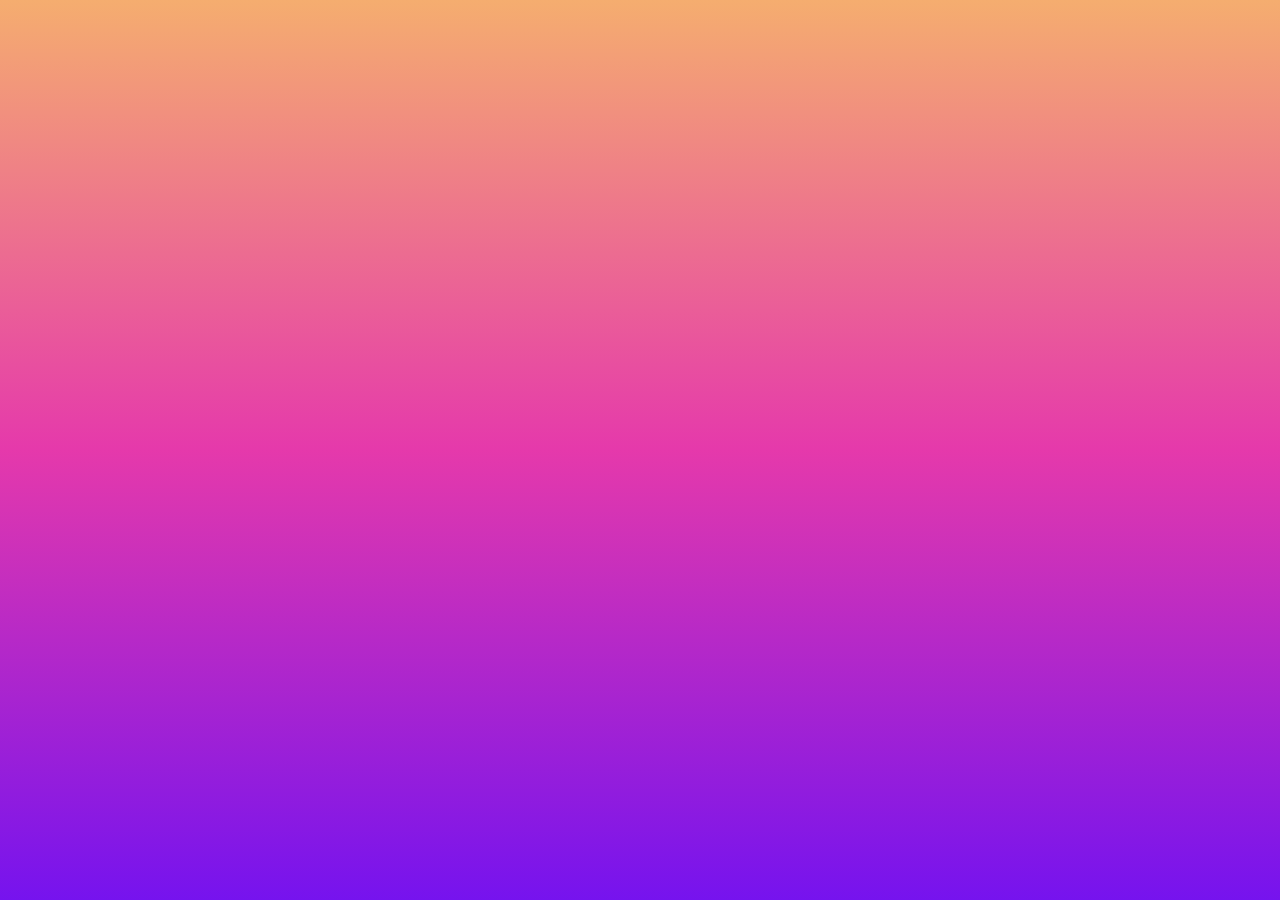
<file: alfa/index.html>
<!doctype html><html lang="en"><head><meta charset="utf-8"/><meta name="viewport" content="width=device-width,initial-scale=1,maximum-scale=5,user-scalable=1"/><meta name="theme-color" content="#000000"/><link rel="shortcut icon" href="/favicon.svg" type="image/x-icon"/><link rel="icon" href="/favicon.svg" type="image/x-icon"/><title>Website</title><script defer="defer" src="/alfa/static/js/main.e9c9edf0.js"></script><link href="/alfa/static/css/main.cfec65a2.css" rel="stylesheet"></head><body id="body"><noscript>You need to enable JavaScript to run this app.</noscript><div id="root"></div></body></html>
</file>
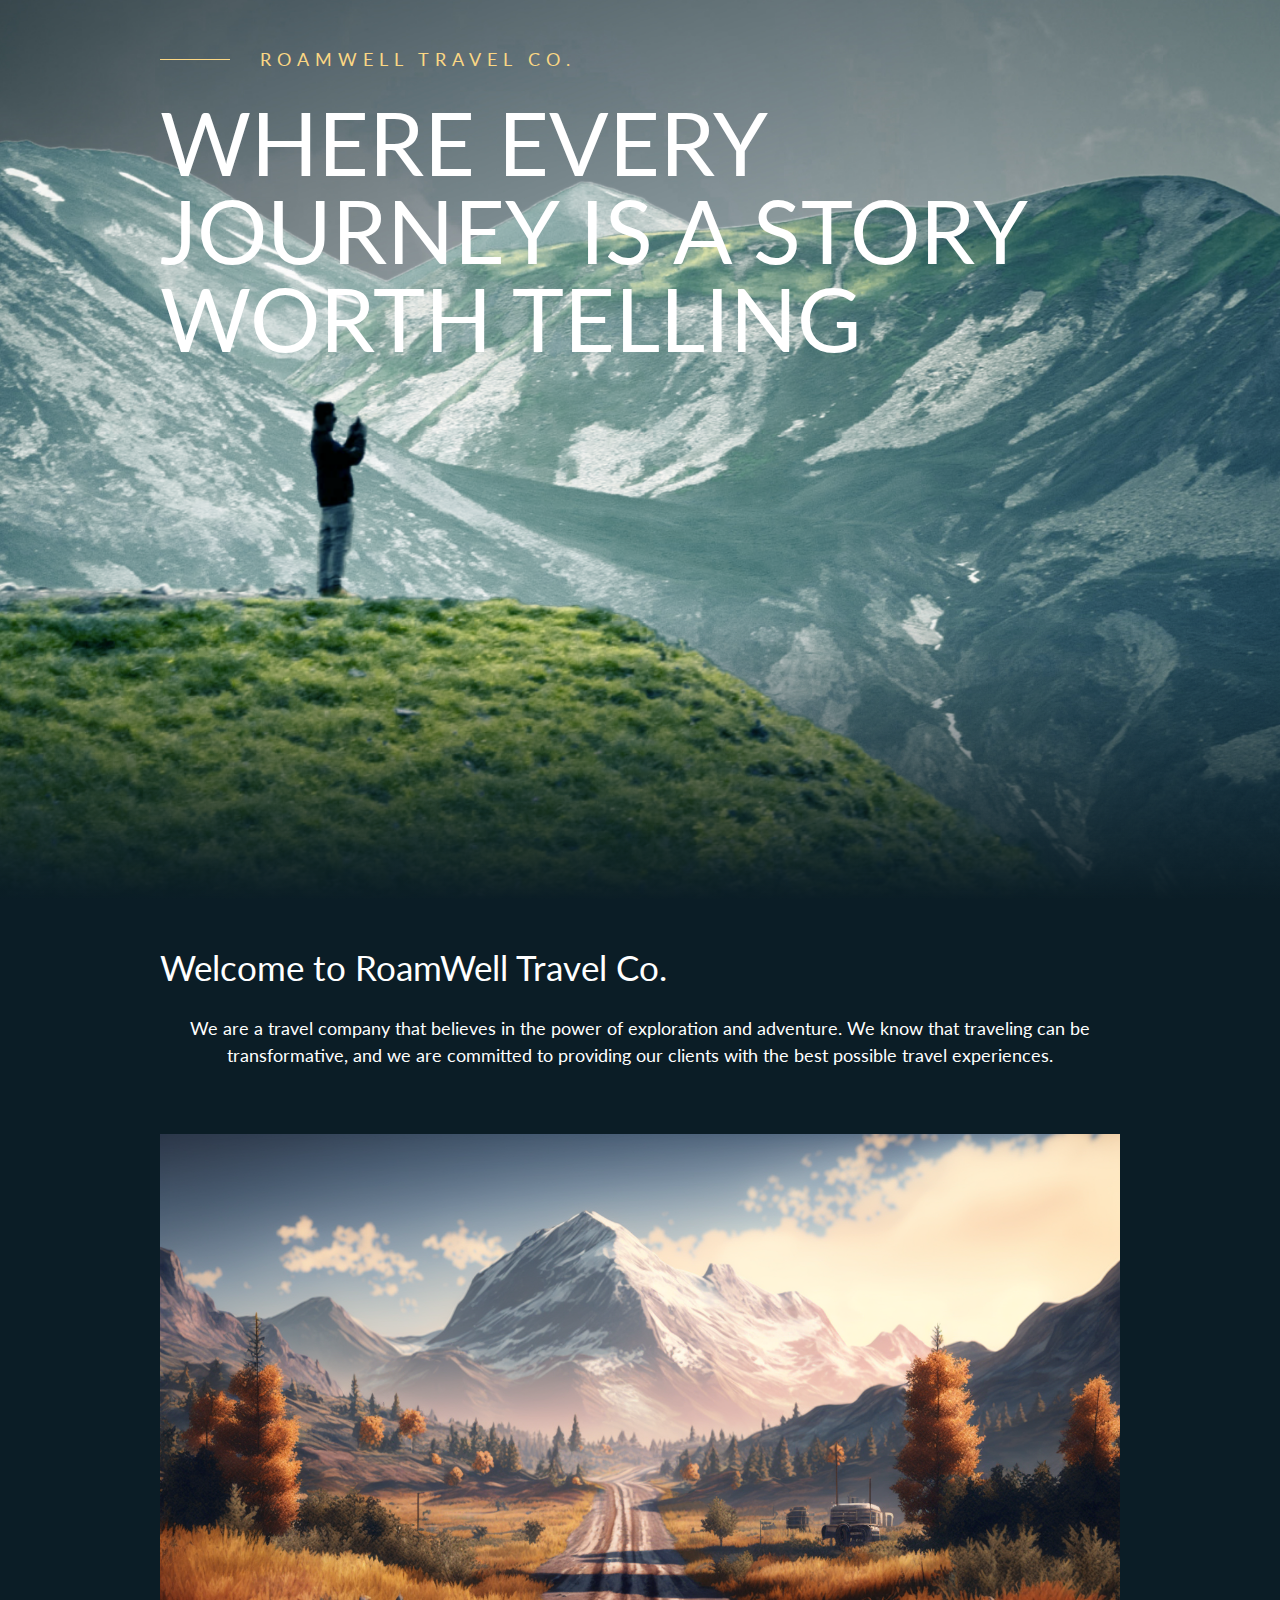
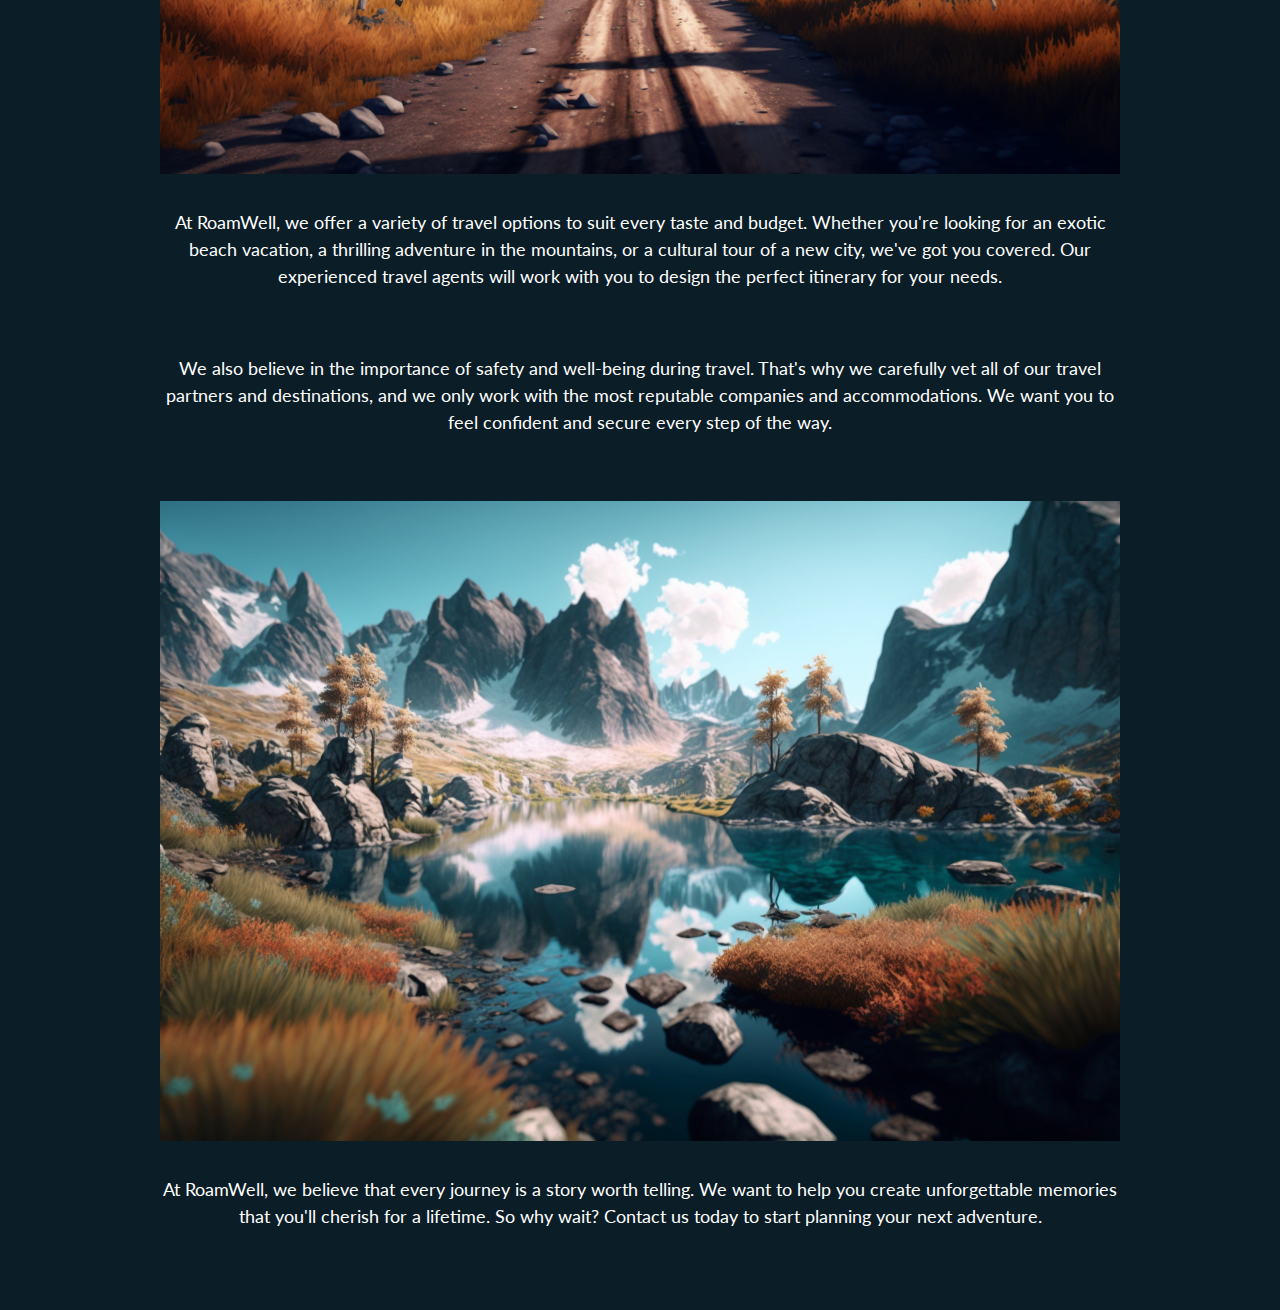
<file: roam/index.html>
<!DOCTYPE html>
<html lang="en">
	<head>
		<meta charset="UTF-8" />
		<meta name="viewport" content="width=device-width, initial-scale=1.0" />
		<link rel="stylesheet" href="./style/style.css" />

		<title>RoamWell Travel Co.</title>
	</head>
	<body>
		<div class="wrapper">
			<section class="parallax">
				<div class="parallax__body">
					<div class="parallax__container _container">
						<div class="parallax__label">RoamWell Travel Co.</div>
						<h1 class="parallax__title">Where every journey is a story worth telling</h1>
					</div>
					<div class="parallax__images images-parallax">
						<div class="images-parallax__item">
							<div class="images-parallax__1"></div>
						</div>
						<div class="images-parallax__item">
							<div class="images-parallax__2"></div>
						</div>
						<div class="images-parallax__item">
							<div class="images-parallax__3"></div>
						</div>
					</div>
				</div>
			</section>
			<section class="content">
				<div class="content__container _container">
					<h2 class="contant__title">Welcome to RoamWell Travel Co.</h2>
					<div class="content__text">
						<p>
							We are a travel company that believes in the power of exploration and adventure. We
							know that traveling can be transformative, and we are committed to providing our
							clients with the best possible travel experiences.
						</p>
						<div class="content__img">
							<img src="./assets/img/trip_1.png" alt="content image 1" />
						</div>
						<p>
							At RoamWell, we offer a variety of travel options to suit every taste and budget.
							Whether you're looking for an exotic beach vacation, a thrilling adventure in the
							mountains, or a cultural tour of a new city, we've got you covered. Our experienced
							travel agents will work with you to design the perfect itinerary for your needs.
						</p>
						<p>
							We also believe in the importance of safety and well-being during travel. That's why
							we carefully vet all of our travel partners and destinations, and we only work with
							the most reputable companies and accommodations. We want you to feel confident and
							secure every step of the way.
						</p>
						<div class="content__img">
							<img src="./assets/img/trip_2.png" alt="content image 2" />
						</div>

						<p>
							At RoamWell, we believe that every journey is a story worth telling. We want to help
							you create unforgettable memories that you'll cherish for a lifetime. So why wait?
							Contact us today to start planning your next adventure.
						</p>
					</div>
				</div>
			</section>
		</div>
		<script src="./scripts/script.js" defer></script>
	</body>
</html>
</file>
<file: alfa/static/css/main.cfec65a2.css>
@import url(https://fonts.googleapis.com/css2?family=Roboto+Flex:opsz,wght@8..144,400;8..144,500;8..144,700;8..144,800&display=swap);*{box-sizing:border-box;margin:0;padding:0}::root{--index:calc(1vw + 1vh);--transition:1.25s cubic-bezier(0.2,0.6,0,1)}html::-webkit-scrollbar{display:none}body{-webkit-font-smoothing:antialiased;-moz-osx-font-smoothing:grayscale;box-sizing:border-box;font-family:Roboto Flex,sans-serif;margin:0}.app{background:linear-gradient(180deg,#f5ad6f,#e539ab 50%,#7613ee);display:flex;flex-direction:column;min-height:100vh}.app,.page{will-change:transition;will-change:transform}.page{transition:all 1s ease;will-change:opacity}.page-enter{opacity:0;-webkit-transform:translateX(-100%);transform:translateX(-100%)}.page-enter-active,.page-exit{opacity:1;-webkit-transform:translateX(0);transform:translateX(0)}.page-exit-active{opacity:0;-webkit-transform:translateX(100%);transform:translateX(100%)}.page-enter-active,.page-exit-active{transition:all 1s}.button{align-items:center;background:linear-gradient(180deg,#303c51,#2d2027 26.04%,#2d2027);border:none;border-radius:2.5rem;box-shadow:0 0 2px #0edecf;color:#f3c365;cursor:pointer;display:flex;flex-direction:column;font-size:18px;font-weight:400;height:40px;justify-content:center;line-height:21px;padding:0;text-align:center;text-decoration:none;text-transform:uppercase;transition:all .2s ease;width:calc(10vw + 10vh);width:200px;z-index:2}.button:hover{box-shadow:-2px -2px 4px #0edecf,2px 2px 2px #0edecf;-webkit-transform:scale(1.02);transform:scale(1.02)}@media screen and (max-width:768px){.button{font-size:14px;line-height:21px}}.name-box{align-items:center;display:flex;flex-direction:column;justify-content:center;padding:0}.name-box__title{color:#f3c365;font-size:22px;font-weight:400;line-height:26px}.name-box__name,.name-box__title{align-items:center;display:flex;text-transform:uppercase}.name-box__name{color:#0edecf;text-shadow:0 0 50px #0edecf}.name-box__name,.name-box__surname{font-size:58px;font-weight:700;line-height:68px}.name-box__surname{-webkit-text-fill-color:transparent;text-fill-color:transparent;align-items:center;background:linear-gradient(180deg,#faa55d 18.38%,#e81fa4 49.53%,#7613ee 79.41%);-webkit-background-clip:text;background-clip:text;display:flex;text-transform:uppercase}@media(max-width:756px){.name-box__title{font-size:20px;line-height:24px}.name-box__name,.name-box__surname{font-size:48px;line-height:58px}}@media(max-width:426px){.name-box__title{font-size:18px;line-height:26px}.name-box__name,.name-box__surname{font-size:38px;line-height:48px}}.textBox{align-items:center;background:rgba(24,26,35,.6);border-radius:2.5rem;box-shadow:-2px -2px 4px #0edecf,2px 2px 4px #0edecf;display:flex;flex-direction:column;gap:24px;height:-webkit-fit-content;height:-moz-fit-content;height:fit-content;justify-content:center;padding:24px;width:-webkit-fit-content;width:-moz-fit-content;width:fit-content;z-index:1}.face{bottom:-5px;position:absolute;width:100%}.face img{height:100%;width:100%}.lds-hourglass{display:inline-block;height:80px;position:relative;width:80px}.lds-hourglass:after{-webkit-animation:lds-hourglass 1.5s infinite;animation:lds-hourglass 1.5s infinite;border-color:#fcf transparent;border-radius:50%;border-style:solid;border-width:32px;box-sizing:border-box;content:" ";display:block;height:0;margin:8px;width:0}@-webkit-keyframes lds-hourglass{0%{-webkit-animation-timing-function:cubic-bezier(.55,.055,.675,.19);animation-timing-function:cubic-bezier(.55,.055,.675,.19);-webkit-transform:rotate(0);transform:rotate(0)}50%{-webkit-animation-timing-function:cubic-bezier(.215,.61,.355,1);animation-timing-function:cubic-bezier(.215,.61,.355,1);-webkit-transform:rotate(900deg);transform:rotate(900deg)}to{-webkit-transform:rotate(5turn);transform:rotate(5turn)}}@keyframes lds-hourglass{0%{-webkit-animation-timing-function:cubic-bezier(.55,.055,.675,.19);animation-timing-function:cubic-bezier(.55,.055,.675,.19);-webkit-transform:rotate(0);transform:rotate(0)}50%{-webkit-animation-timing-function:cubic-bezier(.215,.61,.355,1);animation-timing-function:cubic-bezier(.215,.61,.355,1);-webkit-transform:rotate(900deg);transform:rotate(900deg)}to{-webkit-transform:rotate(5turn);transform:rotate(5turn)}}.homePage{align-items:center;background:linear-gradient(180deg,#f5ad6f,#e539ab 50%,#7613ee);display:flex;flex-direction:column;justify-content:center;min-height:calc(100vh - 48px);padding:24px;position:relative}@media(min-width:1440px){.homePage{min-height:100vh}}@media(min-height:1440px){.homePage{min-height:100vh}}.homePage__wrapper{display:grid;grid-template-columns:repeat(2,1fr);height:100%;width:100%}.homePage__wrapper-a{align-items:flex-end}.homePage__wrapper-a,.homePage__wrapper-b{display:flex;justify-content:center;position:relative}.homePage__wrapper-b{align-items:center}@media(max-width:756px){.homePage{min-height:100vh;padding:15px}.homePage__wrapper{display:grid;grid-template-columns:1fr;grid-template-rows:repeat(2,1fr);height:100%;width:100%}.homePage__wrapper-a{order:2}.homePage__wrapper-b{order:1}}.gallaryPage{background:linear-gradient(180deg,#f5ad6f,#e539ab 50%,#7613ee);justify-content:center;min-height:100vh;padding:24px;position:relative}.gallaryPage,.gallaryPage__wrapper{align-items:center;display:flex;flex-direction:column}.gallaryPage__wrapper{border-radius:2.5rem;height:100%;justify-content:space-evenly;overflow:hidden;row-gap:8px;width:100%}.iconsBox{flex-direction:row;flex-wrap:wrap;gap:11px;padding:0}.iconsBox,.iconsBox__icon{align-items:center;display:flex;justify-content:center}.iconsBox__icon{background:linear-gradient(180deg,#303c51 1.04%,#2d2027 25%,#2d2027);border-radius:2.5rem;cursor:pointer;-webkit-filter:drop-shadow(0 0 4px #0edecf);filter:drop-shadow(0 0 4px #0edecf);height:70px;transition:all .2s ease;width:70px}.iconsBox__icon img{height:50px;width:50px}.iconsBox__icon:hover{box-shadow:-2px -2px 4px #0edecf,2px 2px 2px #0edecf;-webkit-transform:scale(1.05);transform:scale(1.05)}@media(max-width:576px){.iconsBox__icon{height:50px;width:50px}.iconsBox__icon img{height:30px;width:30px}}.contactBox{background:rgba(24,26,35,.6);border-radius:2.5rem;box-shadow:-2px -2px 4px #0edecf,2px 2px 4px #0edecf;height:-webkit-fit-content;height:-moz-fit-content;height:fit-content;padding:24px;width:-webkit-fit-content;width:-moz-fit-content;width:fit-content}.contactBox__wrapper{align-items:center;display:flex;flex-direction:column;gap:24px;justify-content:center}.contactBox__title{color:#f3c365;font-size:32px;font-weight:400;line-height:38px;text-align:center;text-transform:uppercase}.contactBox__subtitle{align-items:center;color:#f3c365;display:flex;font-size:22px;line-height:26px;text-align:center}@media(max-width:576px){.contactBox{padding:24px}.contactBox__wrapper{gap:24px}.contactBox__title{font-size:28px;line-height:30px}.contactBox__subtitle{font-size:18px;line-height:22px}}@media(max-width:400px){.contactBox__title{font-size:22px;line-height:34px}.contactBox__subtitle{font-size:16px;line-height:20px}}.contactsPage{background:linear-gradient(180deg,#f5ad6f,#e539ab 50%,#7613ee);flex-direction:column;min-height:100vh;padding:24px;position:relative}.contactsPage,.contactsPage__wrapper{align-items:center;display:flex;justify-content:center}.contactsPage__wrapper{grid-column:1/span 6;grid-row:1/span 5;height:100%;width:100%}
/*# sourceMappingURL=main.cfec65a2.css.map*/
</file>
<file: roam/style/style.css>
@import url('https://fonts.googleapis.com/css2?family=Lato&display=swap');
*,
*::before,
*::after {
	padding: 0;
	margin: 0;
	border: 0;
	box-sizing: border-box;
}
a {
	text-decoration: none;
}
ul,
ol,
li {
	list-style: none;
}
img {
	vertical-align: top;
}
h1,
h2,
h3,
h4,
h5,
h6 {
	font-weight: inherit;
	font-size: inherit;
}
html,
body {
	height: 100%;
	line-height: 1;
	font-size: 16px;
	background-color: #0b1d26;
	color: #fff;
	font-family: 'Lato', sans-serif;
}
.wrapper {
	min-height: 100%;
}
._container {
	max-width: 1000px;
	margin: 0px auto;
	padding: 50px 20px;
}
.parallax {
	min-height: 100vh;
}
.parallax__body {
	position: fixed;
	width: 100%;
	height: 100%;
	top: 0;
	left: 0;
}
.parallax__container {
	text-transform: uppercase;
	position: relative;
	z-index: 2;
}
.parallax__label {
	color: #fbd784;
	display: flex;
	font-size: 18px;
	letter-spacing: 6px;
	margin: 0px 0px 30px 0px;
	align-items: center;
}
.parallax__label::before {
	content: '';
	flex: 0 0 70px;
	margin: 0px 30px 0px 0px;
	background-color: #fbd784;
	height: 1px;
}
.parallax__title {
	font-size: 88px;
}
.parallax__images {
	position: absolute;
	width: 120%;
	height: 120%;
	top: -10%;
	left: -10%;
	z-index: 1;
}
.images-parallax {
}
.images-parallax__item {
	position: absolute;
	width: 100%;
	height: 100%;
	top: 0;
	left: 0;
	transition: all 0.5s;
}
.images-parallax__1,
.images-parallax__2,
.images-parallax__3 {
	position: absolute;
	width: 100%;
	height: 100%;
	left: 0;
}
.images-parallax__1 {
	background: url('../assets/img/clouds.jpg') top / cover no-repeat;
	top: 0;
}
.images-parallax__2 {
	background: url('../assets/img/mountains.png') top / cover no-repeat;
	top: 15%;
	z-index: 2;
}
.images-parallax__3 {
	background: url('../assets/img/human.png') top / cover no-repeat;
	top: 45%;
	z-index: 3;
}
@media (max-aspect-ratio: 3/2) {
	.images-parallax__3 {
		background-position: 20% top;
	}
}
.content {
	background-color: #0b1d26;
	position: relative;
	z-index: 2;
}
.content::before {
	pointer-events: none;
	content: '';
	position: absolute;
	top: 0;
	left: 0;
	width: 100%;
	height: 300px;
	background: linear-gradient(180deg, rgba(11, 29, 38, 0) 5%, #0b1d26 100%);
	transform: translate(0px, -100%);
}
.content__container {
}
.contant__title {
	font-size: 35px;
	margin: 0px 0px 30px 0px;
}
.content__text {
	font-size: 18px;
	line-height: 150%;
	display: flex;
	justify-content: center;
	align-items: center;
	text-align: center;
	flex-direction: column;
	gap: 35px;
}
.content__text p {
	margin: 0px 0px 30px 0px;
}
.content__img {
	width: 100%;
	height: 100%;
	position: relative;
}
.content__img img {
	width: 100%;
	height: 100%;
}
@media (max-width: 767px) {
	.parallax__title {
		font-size: 50px;
	}
	.parallax__label {
		text-align: center;
		font-size: 16px;
		margin: 0px 0px 15px 0px;
	}
}
@media (max-width: 479px) {
	.parallax__title {
		font-size: 36px;
	}
	.parallax__label::before {
		flex: 0 0 50px;
		margin: 0px 10px 0px 0px;
	}
}
</file>
